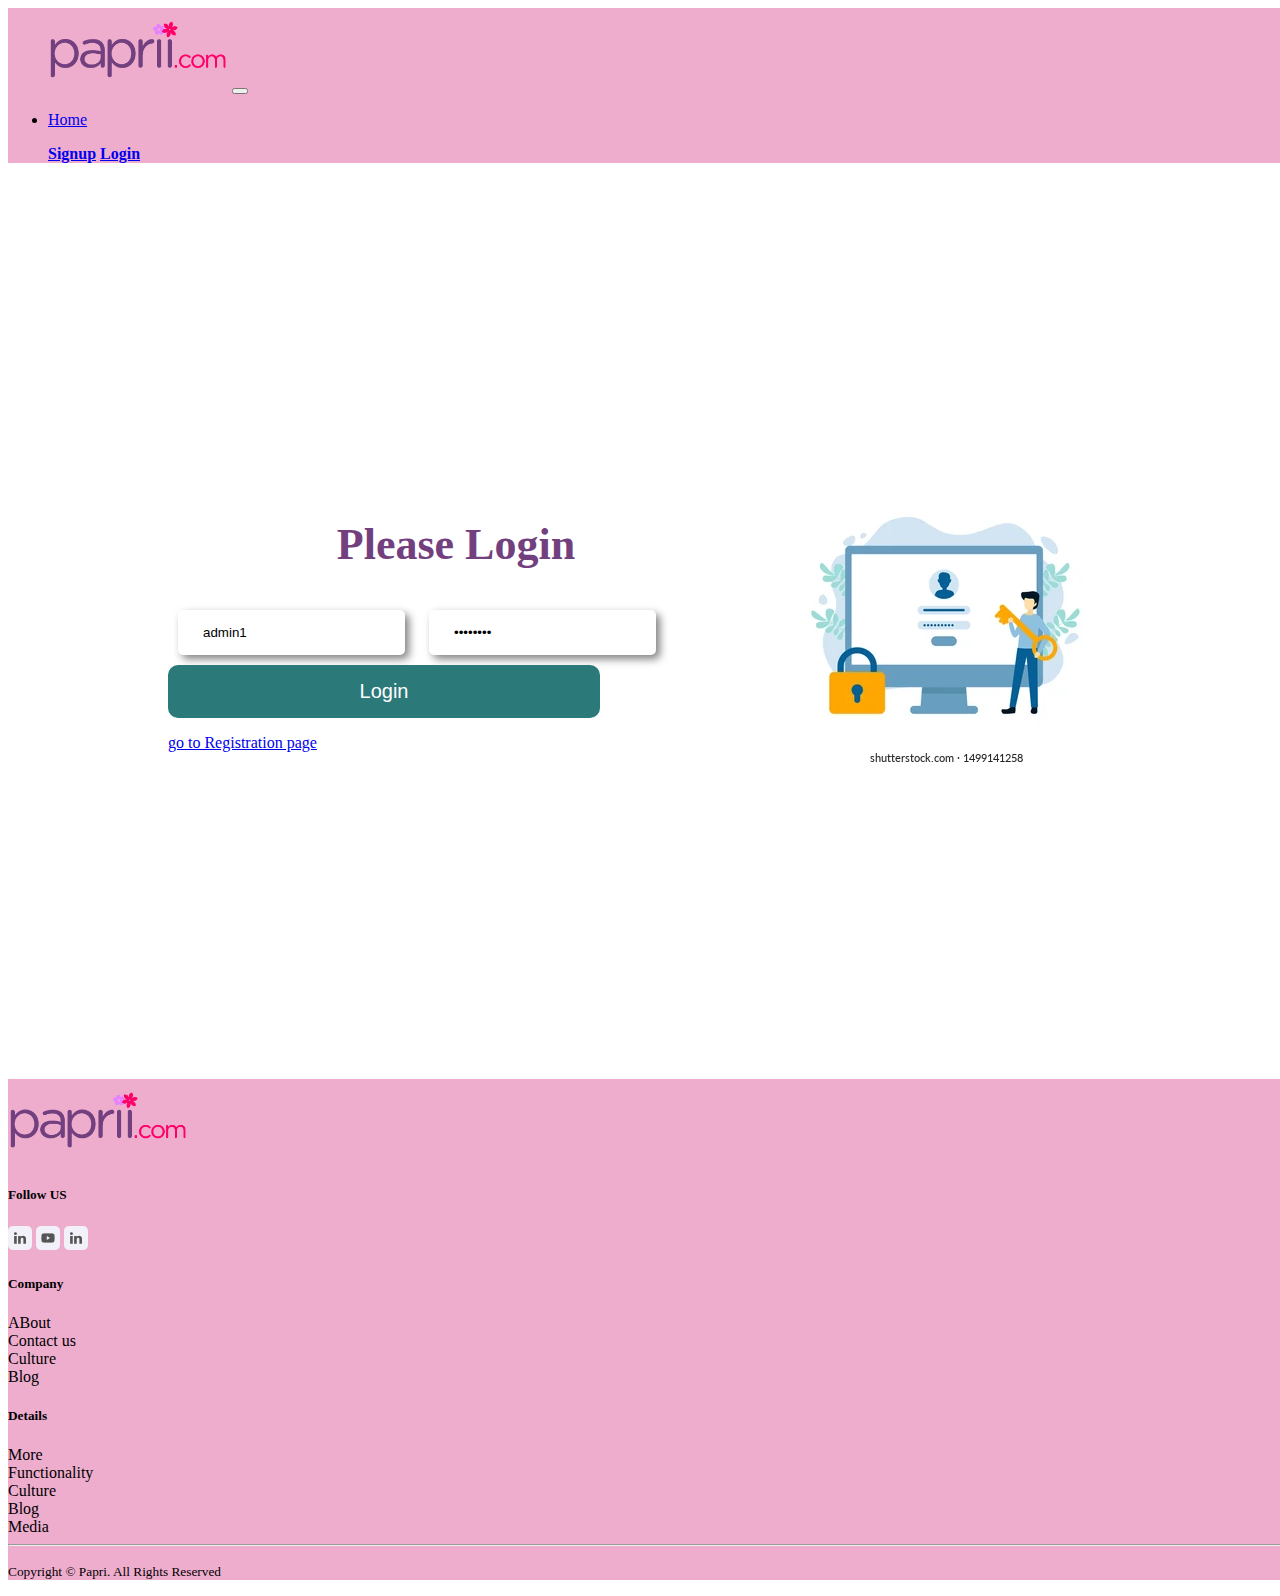
<file: login.html>
<!doctype html>
<html lang="en">
  <head>
    <!-- Required meta tags -->
    <meta charset="utf-8">
    <meta name="viewport" content="width=device-width, initial-scale=1">

    <!-- Bootstrap CSS -->
    <link href="https://cdn.jsdelivr.net/npm/bootstrap@5.0.2/dist/css/bootstrap.min.css" rel="stylesheet" integrity="sha384-EVSTQN3/azprG1Anm3QDgpJLIm9Nao0Yz1ztcQTwFspd3yD65VohhpuuCOmLASjC" crossorigin="anonymous">
    <link rel="stylesheet" href="style.css">

    <link rel="stylesheet" href="login.css">
    <link rel="icon" type="image/x-icon" href="static/logo-1.png">
    <title>Login Page</title>
  </head>
  <body>




    <!-- nav section start -->
    <nav class="navbar navbar-expand-lg navbar-light " style="background:rgb(239, 173, 206);">
        <div class="container-fluid " >
          <a class="navbar-brand" href=""><strong><img src="static/logo-1.png" alt="" style="padding-left: 40px; width: 180px;"></strong></a>
          <button class="navbar-toggler" type="button" data-bs-toggle="collapse" data-bs-target="#navbarSupportedContent" aria-controls="navbarSupportedContent" aria-expanded="false" aria-label="Toggle navigation">
            <span class="navbar-toggler-icon"></span>
          </button>
          <div class="collapse navbar-collapse" id="navbarSupportedContent">
            <ul class="navbar-nav me-auto mb-2 mb-lg-0">
              <li class="nav-item">
                <a class="nav-link active" aria-current="page" href="index.html">Home</a>
              </li>
              
              
            </ul>
            <form  class="d-flex m-2">
              <ul id="navbuttons" class="d-flex">

              </ul>
          </div>
        </div>
      </nav>
    
    <!-- nav section end -->



    <!-- login section start -->
    <div class="login-container">
        <div class="col-md-6">
          <h1 class="title mt-5">Please Login</h1>
          <form action="">
            <input
              value="admin1"
              id="login-username"
              type="text"
              class="input"
              placeholder="username"
              required
            />
            <input
              id="login-password"
              type="password"
              class="input"
              placeholder="password"
              required
              value="ASdf!@34"
            />
            <button onclick="handleLogin(event)" class="submit-btn">Login</button>
            <p><a href="signup.html">go to Registration page</a></p>
          </form>
        </div>
        <div class="col-md-6">
          <img class="w-100" src="./static/login-img-1.webp" alt="" />
        </div>
      </div>
    <!-- login section end -->



        <!-- footer section start -->
    

        <footer class="p-5" style="background:rgb(239, 173, 206);">
            <div class="container w-75 m-auto row p-5">
              <div class="col-md-6">
                <img src="static/logo-1.png" alt="" style=" width: 180px;">
                <h5>Follow US</h5>
                <div class="icons">
                  <img class="icon" src="static/LinkedIn.png" alt="" />
                  <img class="icon" src="static/YouTube.png"alt="" />
                  <img class="icon" src="static/LinkedIn.png" alt="" />
                </div>
              </div>
              <div class="col-md-3">
                <h5>Company</h5>
                <li>ABout</li>
                <li>Contact us</li>
                <li>Culture</li>
                <li>Blog</li>
              </div>
              <div class="col-md-3">
                <h5>Details</h5>
                <li>More</li>
                <li>Functionality</li>
                <li>Culture</li>
                <li>Blog</li>
                <li>Media</li>
              </div>
            </div>
            <hr />
            <p class="text-center mt-3">
              <small>Copyright © Papri. All Rights Reserved</small>
            </p>
          </footer>
        <!-- footer section end -->
        <!-- js links -->
        <script src="login.js"></script>
        <script src="https://cdn.jsdelivr.net/npm/bootstrap@5.0.2/dist/js/bootstrap.bundle.min.js" integrity="sha384-MrcW6ZMFYlzcLA8Nl+NtUVF0sA7MsXsP1UyJoMp4YLEuNSfAP+JcXn/tWtIaxVXM" crossorigin="anonymous"></script>
      </body>
    </html>
</file>
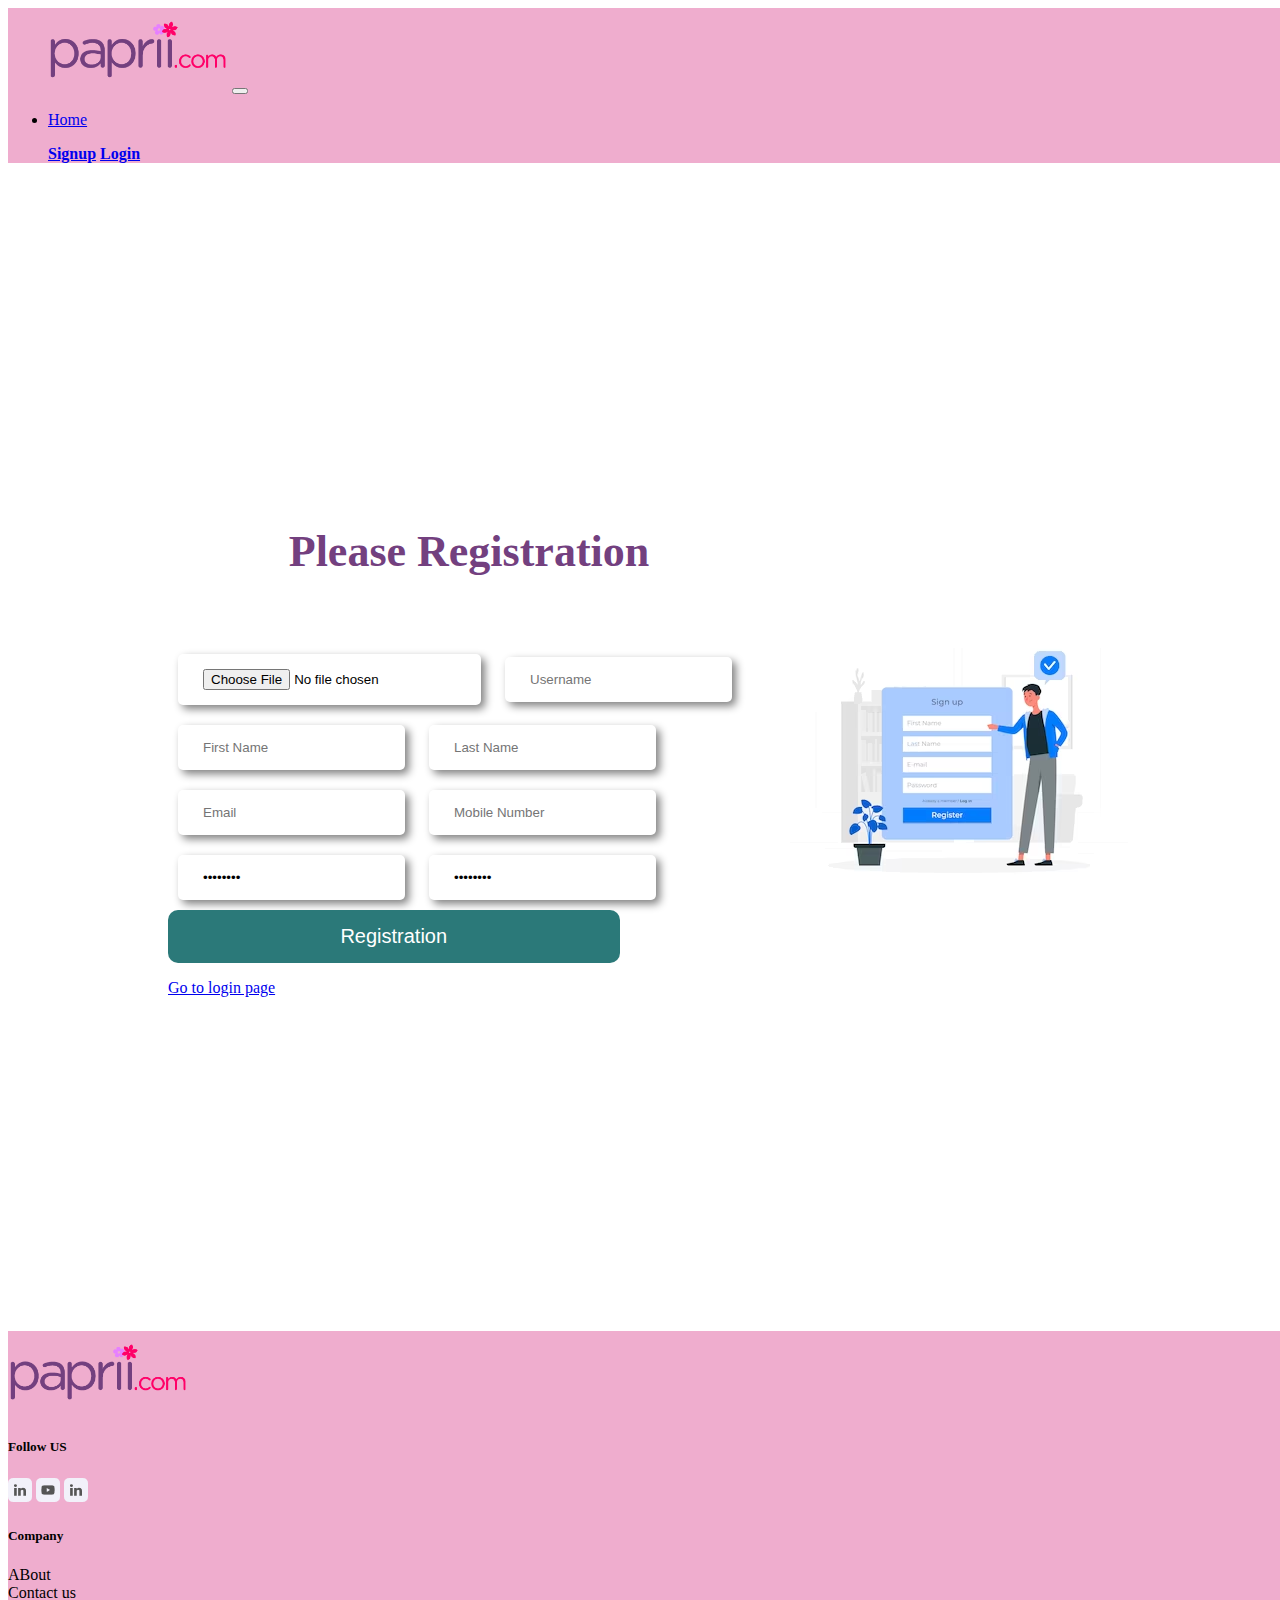
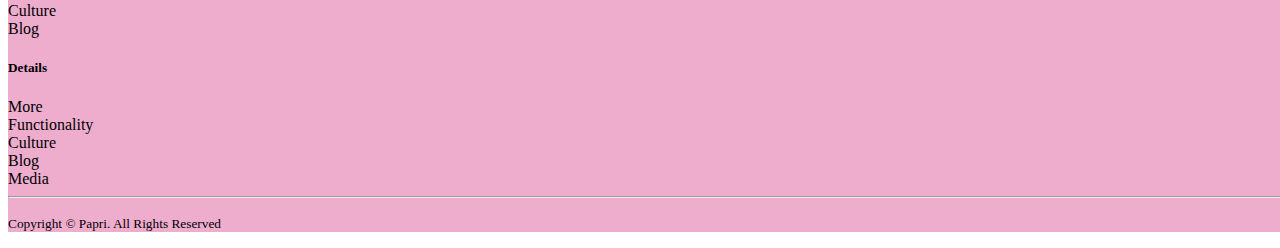
<file: signup.html>
<!doctype html>
<html lang="en">
  <head>
    <!-- Required meta tags -->
    <meta charset="utf-8">
    <meta name="viewport" content="width=device-width, initial-scale=1">

    <!-- Bootstrap CSS -->
    <link href="https://cdn.jsdelivr.net/npm/bootstrap@5.0.2/dist/css/bootstrap.min.css" rel="stylesheet" integrity="sha384-EVSTQN3/azprG1Anm3QDgpJLIm9Nao0Yz1ztcQTwFspd3yD65VohhpuuCOmLASjC" crossorigin="anonymous">
    <link rel="stylesheet" href="style.css">

    <link rel="stylesheet" href="login.css">
    <link rel="icon" type="image/x-icon" href="static/logo-1.png">
    <title>Sign-Up</title>
  </head>
  <body>




    <!-- nav section start -->
    <nav class="navbar navbar-expand-lg navbar-light " style="background:rgb(239, 173, 206);">
        <div class="container-fluid " >
          <a class="navbar-brand" href=""><strong><img src="static/logo-1.png" alt="" style="padding-left: 40px; width: 180px;"></strong></a>
          <button class="navbar-toggler" type="button" data-bs-toggle="collapse" data-bs-target="#navbarSupportedContent" aria-controls="navbarSupportedContent" aria-expanded="false" aria-label="Toggle navigation">
            <span class="navbar-toggler-icon"></span>
          </button>
          <div class="collapse navbar-collapse" id="navbarSupportedContent">
            <ul class="navbar-nav me-auto mb-2 mb-lg-0">
              <li class="nav-item">
                <a class="nav-link active" aria-current="page" href="index.html">Home</a>
              </li>
              
              
            </ul>
            <form  class="d-flex m-2">
              <ul id="navbuttons" class="d-flex">

              </ul>
            </form>
          </div>
        </div>
      </nav>
    
    <!-- nav section end -->



    <!-- login section start -->
    
    <div class="signup-container">
        <div class="col-md-6">
          <h1 class="title mt-5">Please Registration</h1>
          <h6 id="error" class="bg-danger" style="border-radius: 10px; padding: 6px 6px 6px 6px;"></h6>
          <form id="registrationForm" enctype="multipart/form-data">
            <p id="error" class="text-danger"></p>
            <input id="image" type="file" class="input" required>
            <input id="username" type="text" class="input" placeholder="Username" required>
            <input id="first_name" type="text" class="input" placeholder="First Name" required>
            <input id="last_name" type="text" class="input" placeholder="Last Name" required>
            <input id="email" type="email" class="input" placeholder="Email" required>
            <input id="mobile_no" type="number" class="input" placeholder="Mobile Number" required>
            <input id="password" type="password" class="input" placeholder="Password" value="ASdf!@34" required>
            <input id="confirm_password" type="password" class="input" placeholder="Confirm Password" value="ASdf!@34" required>
            <input type="submit" class="submit-btn" value="Registration">
            <p><a href="login.html">Go to login page</a></p>
        </form>
        </div>
        <div class="col-md-6">
          <img class="w-100" src="./static/sign-up-img-1.avif" alt="" />
        </div>
      </div>
    <!-- login section end -->



        <!-- footer section start -->
    

        <footer class="p-5" style="background:rgb(239, 173, 206);">
            <div class="container w-75 m-auto row p-5">
              <div class="col-md-6">
                <img src="static/logo-1.png" alt="" style=" width: 180px;">
                <h5>Follow US</h5>
                <div class="icons">
                  <img class="icon" src="static/LinkedIn.png" alt="" />
                  <img class="icon" src="static/YouTube.png"alt="" />
                  <img class="icon" src="static/LinkedIn.png" alt="" />
                </div>
              </div>
              <div class="col-md-3">
                <h5>Company</h5>
                <li>ABout</li>
                <li>Contact us</li>
                <li>Culture</li>
                <li>Blog</li>
              </div>
              <div class="col-md-3">
                <h5>Details</h5>
                <li>More</li>
                <li>Functionality</li>
                <li>Culture</li>
                <li>Blog</li>
                <li>Media</li>
              </div>
            </div>
            <hr />
            <p class="text-center mt-3">
              <small>Copyright © Papri. All Rights Reserved</small>
            </p>
          </footer>
        <!-- footer section end -->
        <!-- js links -->
        <script src="signup.js"></script>
        <script src="https://cdn.jsdelivr.net/npm/bootstrap@5.0.2/dist/js/bootstrap.bundle.min.js" integrity="sha384-MrcW6ZMFYlzcLA8Nl+NtUVF0sA7MsXsP1UyJoMp4YLEuNSfAP+JcXn/tWtIaxVXM" crossorigin="anonymous"></script>
      </body>
    </html>
</file>
<file: style.css>
body{
    width: 100%;
    overflow-x: hidden;
}
.doctors-container{

    margin-top: 50px;
    padding: 30px;
}
.title{
    font-size: 44px;
    color: #73407F;
    text-align: center;

}
.flw-card{
    width: 300px;
    margin: auto;
    height: 360px;
    box-shadow: 4px 4px 8px gray;
    border-radius: 10px;
    text-align:center;
    padding: 15px;
}
.doc-img{
    width: 100px;
    height: 100px;
    border-radius: 50px;
}
#search{
    padding: 7px 17px;
    width: 75%;
    border: none;
    background-color: #e7e7e7;
    /* box-shadow: 4px 4px 8px gray; */
    border-radius: 9px;
    outline: none;
}
#noData{
    display: none;
}

.nodata{
    display: none;
}
#spinner{
    display: none;
}
.review-card{
    width: 410px;
    height: 200px;
    box-shadow: 4px 4px 8px gray;
    border-radius: 10px;
    text-align: center;
    padding: 18px;
    background-color: aliceblue;
}
.review-card img{
    width: 70px;
    height: 70px;
    border-radius: 50px;
}
.reviews{
    width: 1100px;
    margin: auto;
     
}

.search_container{
    display: flex;
    width: 100%;
    justify-content: center;
}
</file>
<file: login.css>
body{
    background-color:white;
}
.login-container{
    height:100vh;
    display: flex;
    justify-content: center;
    gap: 20px;
    align-items:center;
    width:75%;
    margin: auto;
}
.signup-container{
    height:128vh;
    display: flex;
    justify-content: center;
    gap: 20px;
    align-items:center;
    width:75%;
    margin: auto;
}
.input{
    padding: 15px 25px;
    border: none;
    margin: 10px;
    box-shadow: 4px 4px 8px gray;
    border-radius: 5px;
}
.submit-btn{
    padding: 15px 15px;
    width:75%;
    margin: auto;
    border: none;
    background-color: rgb(43, 121, 121);
    color: white;
    font-size: 20px;
    border-radius: 10px;
}
</file>
